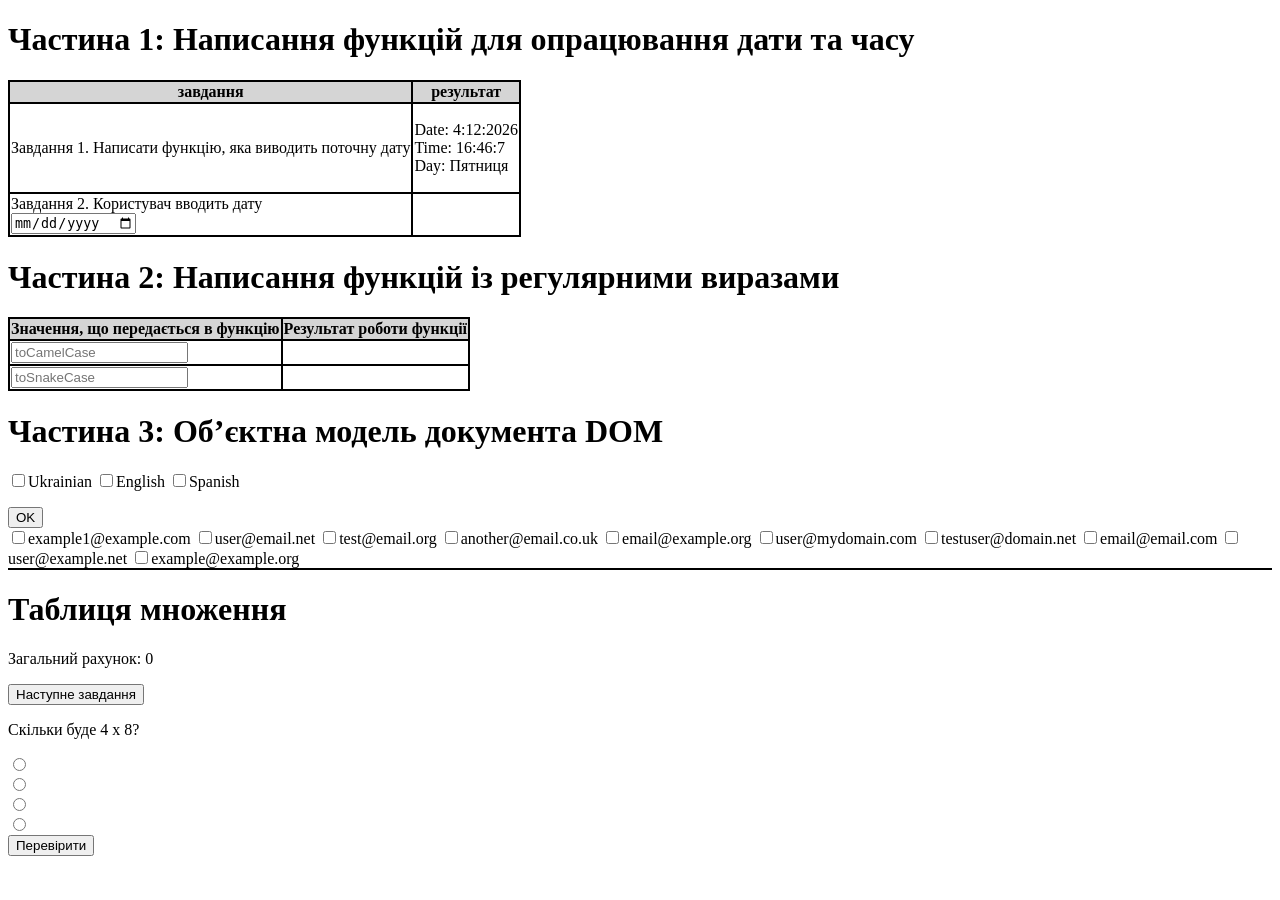
<file: web/lab 4/index.html>
<!DOCTYPE html>
<html lang="en">
<head>
    <meta charset="UTF-8">
    <title>lab 4</title>
    <style>
        table{
            border: 2px solid black;
            border-collapse: collapse;
        }
        th,td,tr{
            border: 2px solid black;
        }
        th{
            background-color: rgba(212, 212, 212, 0.973);
        }
        .resultDiv{
            border: 1px solid black;
        }
    </style>
</head>
<body>
    <h1>Частина 1: Написання функцій для опрацювання дати та часу</h1>
    <table>
        <thead>
            <tr>
                <th>завдання</th>
                <th>результат</th>
            </tr>
        </thead>
        <tbody>
            <tr>
                <td>Завдання 1. Написати функцію, яка виводить поточну дату</td>
                <td><p id="function1"></p></td>
            </tr>
            <tr>
                <td>Завдання 2. Користувач вводить 
                    дату<br>
                    <input type="date">
                </td>
                <td><p id="function2"></p></td>
            </tr>
        </tbody>
    </table>
    <h1>Частина 2: Написання функцій із регулярними виразами</h1>
    <table>
        <thead>
            <tr>
                <th>Значення, що передається в функцію</th>
                <th>Результат роботи функції</th>
            </tr>
        </thead>
        <tbody>
            <tr>
                <td><input type="text" placeholder="toCamelCase"></td>
                <td><p id="result1"></p></td>
            </tr>
            <tr>
                <td><input type="text" placeholder="toSnakeCase"></td>
                <td><p id="result2"></p></td>
            </tr>
        </tbody>
    </table>
    <h1>Частина 3: Об’єктна модель документа DOM</h1>
    <div id="conteiner1">
        <input data-type="ua" type="checkbox" name="Uk"><label for="Uk">Ukrainian</label>
        <input data-type="en" type="checkbox" name="En"><label for="En">English</label>
        <input data-type="sp" type="checkbox" name="Sp"><label for="Sp">Spanish</label>
        <p id="result3"></p>
        <button id="bth">OK</button>
    </div>
    <div id="conteiner2">
        <input type="checkbox" name="email1"><label for="email1">example1@example.com</label>
        <input type="checkbox" name="email2"><label for="email2">user@email.net</label>
        <input type="checkbox" name="email3"><label for="email3">test@email.org</label>
        <input type="checkbox" name="email4"><label for="email4">another@email.co.uk</label>
        <input type="checkbox" name="email5"><label for="email5">email@example.org</label>
        <input type="checkbox" name="email6"><label for="email6">user@mydomain.com</label>
        <input type="checkbox" name="email7"><label for="email7">testuser@domain.net</label>
        <input type="checkbox" name="email8"><label for="email8">email@email.com</label>
        <input type="checkbox" name="email9"><label for="email9">user@example.net</label>
        <input type="checkbox" name="email10"><label for="email10">example@example.org</label>
        <div class="resultDiv"></div>
    </div>

    <div>
        <h1>Таблиця множення</h1>
        <p id="score">Загальний рахунок: 0</p>
        <button id="nextTask">Наступне завдання</button>
        <p id="task"></p>
        <form id="answerForm">
            <input type="radio" name="answer" value="1" id="option1"><label for="option1" id="label1"></label><br>
            <input type="radio" name="answer" value="2" id="option2"><label for="option2" id="label2"></label><br>
            <input type="radio" name="answer" value="3" id="option3"><label for="option3" id="label3"></label><br>
            <input type="radio" name="answer" value="4" id="option4"><label for="option4" id="label4"></label><br>
            <button type="submit">Перевірити</button>
        </form>
        <p id="result"></p>
    </div>
    <script src="app.js"></script>
    <script src="index3.js"></script>
    <script src="index.js"></script>
    <script src="index2.js"></script>
</body>
</html>
</file>
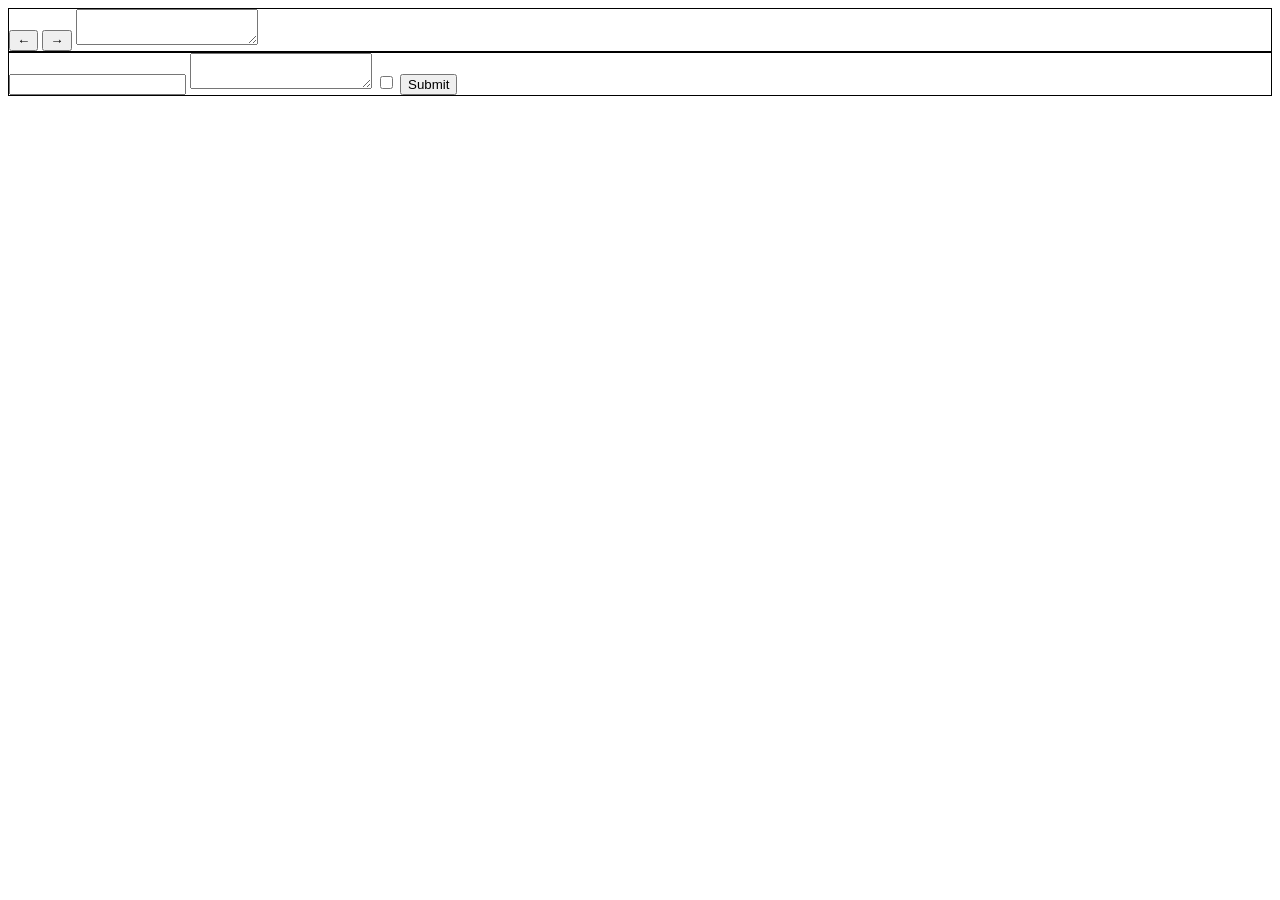
<file: web/lab 6/index.html>
<!DOCTYPE html>
<html lang="en">
<head>
    <meta charset="UTF-8">
    <meta name="viewport" content="width=device-width, initial-scale=1.0">
    <title>Document</title>
</head>
<body>
    <div style="border: 1px solid black;">
        <button id="prevBtn">&larr;</button>
        <button id="nextBtn">&rarr;</button>
        <textarea id="dataTextArea"></textarea>
    </div>
    <div style="border: 1px solid black;">
        <form id="myForm">
            <input type="text" id="textInput">
            <textarea id="textAreaInput"></textarea>
            <input type="checkbox" id="checkBoxInput">
            <input type="submit" value="Submit">
        </form>
    </div>
    <div id="student">

    </div>
    <script src="index.js"></script>
</body>
</html>
</file>
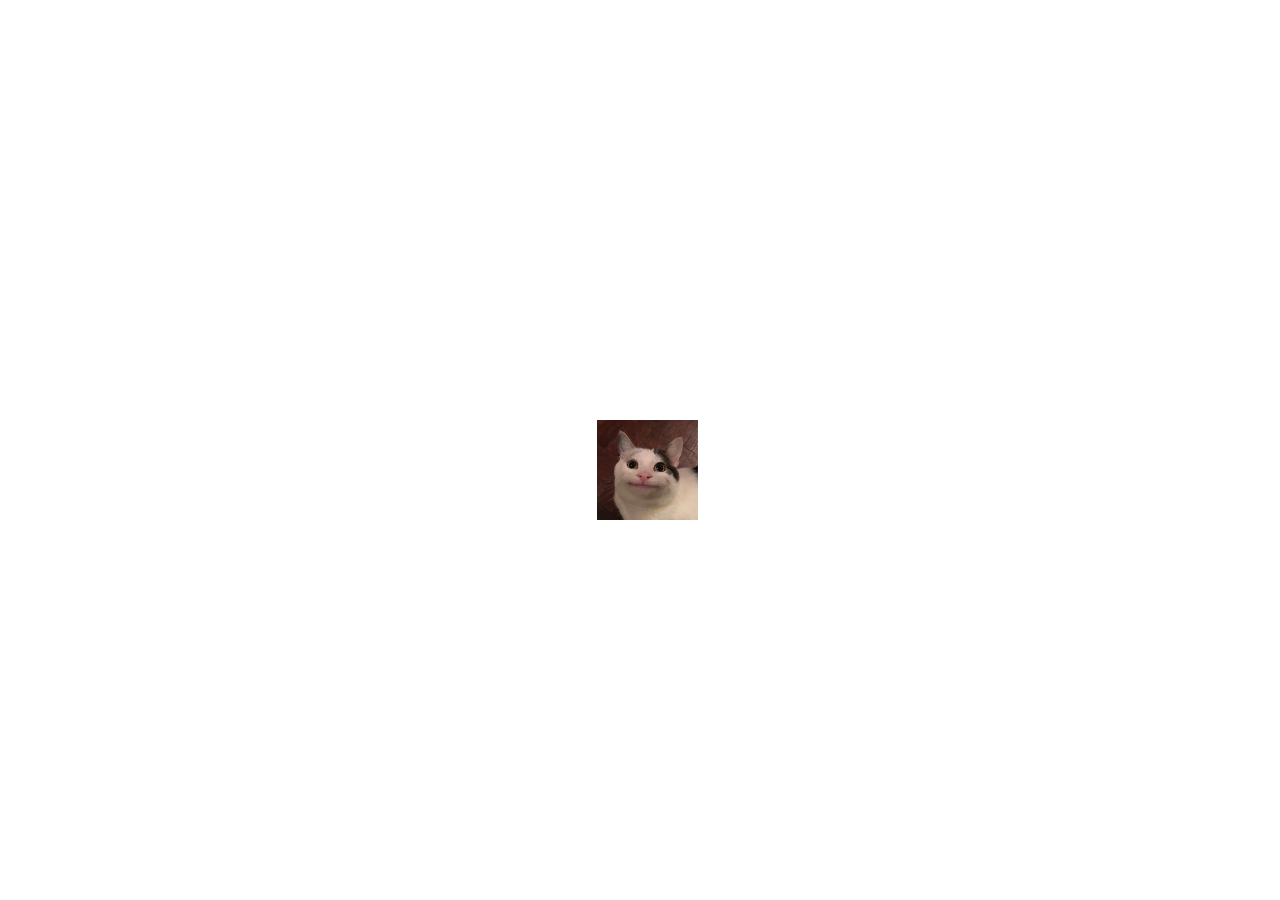
<file: Іванна/lab 2/index.html>
<!DOCTYPE html>
<html>
<head>
    <title>Lab 2</title>
</head>
<body>
    <img id="cat" src="cat.jpg" alt="cat" height="100" style="position: absolute;">
    <script src="index.js"></script>
</body>
</html>
</file>
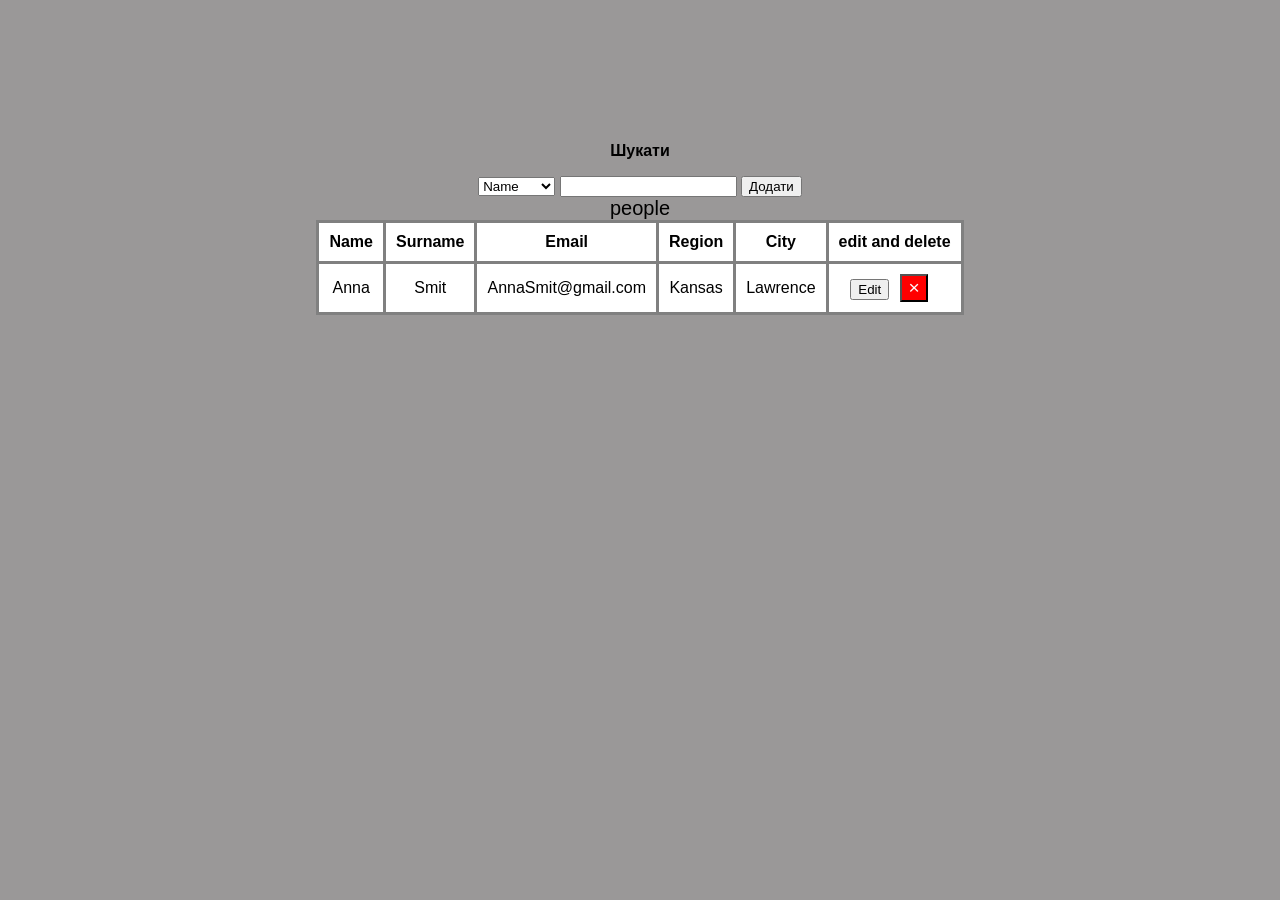
<file: Іванна/lab 3/index.html>
<!DOCTYPE html>
<html>
<head>
    <title>Lab 3</title>
    <link rel="stylesheet" href="index.css">
</head>
<body>
    <div class="bd-1">
        <div>
            <p class="md-2">Шукати</p>
            <select name="catalog" id="catalog">
                <option value="1">Name</option>
                <option value="2">Surname</option>
                <option value="3">Email</option>
                <option value="4">Region</option>
                <option value="5">City</option>
            </select>
            <input id="sort" type="text">
            <button id="create">Додати</button>
        </div>
    </div>
    <div>
        <dialog>
            <div class="fff">
                <p class="md">Створити новий <br> елемент</p>
                <input type="text" id="input1" placeholder="name" required>
                <input type="text" id="input2" placeholder="Surname" required>
                <input type="email"id="input3" placeholder="email" required>
                <input type="text" id="input4" placeholder="Region" required>
                <input type="text" id="input5" placeholder="City" required>
                <button class="BtnClose" id="close" type="submit">&times;</button>
                <div>
                    <button class="BtnCheck" id="createPeople" type="submit">&check;</button>
                    <button id="exit">скасувати</button>
                </div>
            </div>
        </dialog>
    </div>
    <dialog id="menu">
        <div class="fff">
            <p class="md">Змінити елемент</p>
            <input type="text" id="edit1"  placeholder="name">
            <input type="text" id="edit2"   placeholder="Surname">
            <input type="email"id="edit3"   placeholder="email">
            <input type="text" id="edit4"   placeholder="Region">
            <input type="text" id="edit5"   placeholder="City">
            <button class="BtnClose" onclick="menu.close()">&times;</button>
            <div>
                <button class="BtnCheck" id="BtnEdit">&check;</button>
                <button onclick="menu.close()">скасувати</button>
            </div>
        </div>
    </dialog>
    <div class="Tbl">
        <table id="Tbl">
        </table>
    </div>
    <script src="index.js"></script>
</body>
</html>
</file>
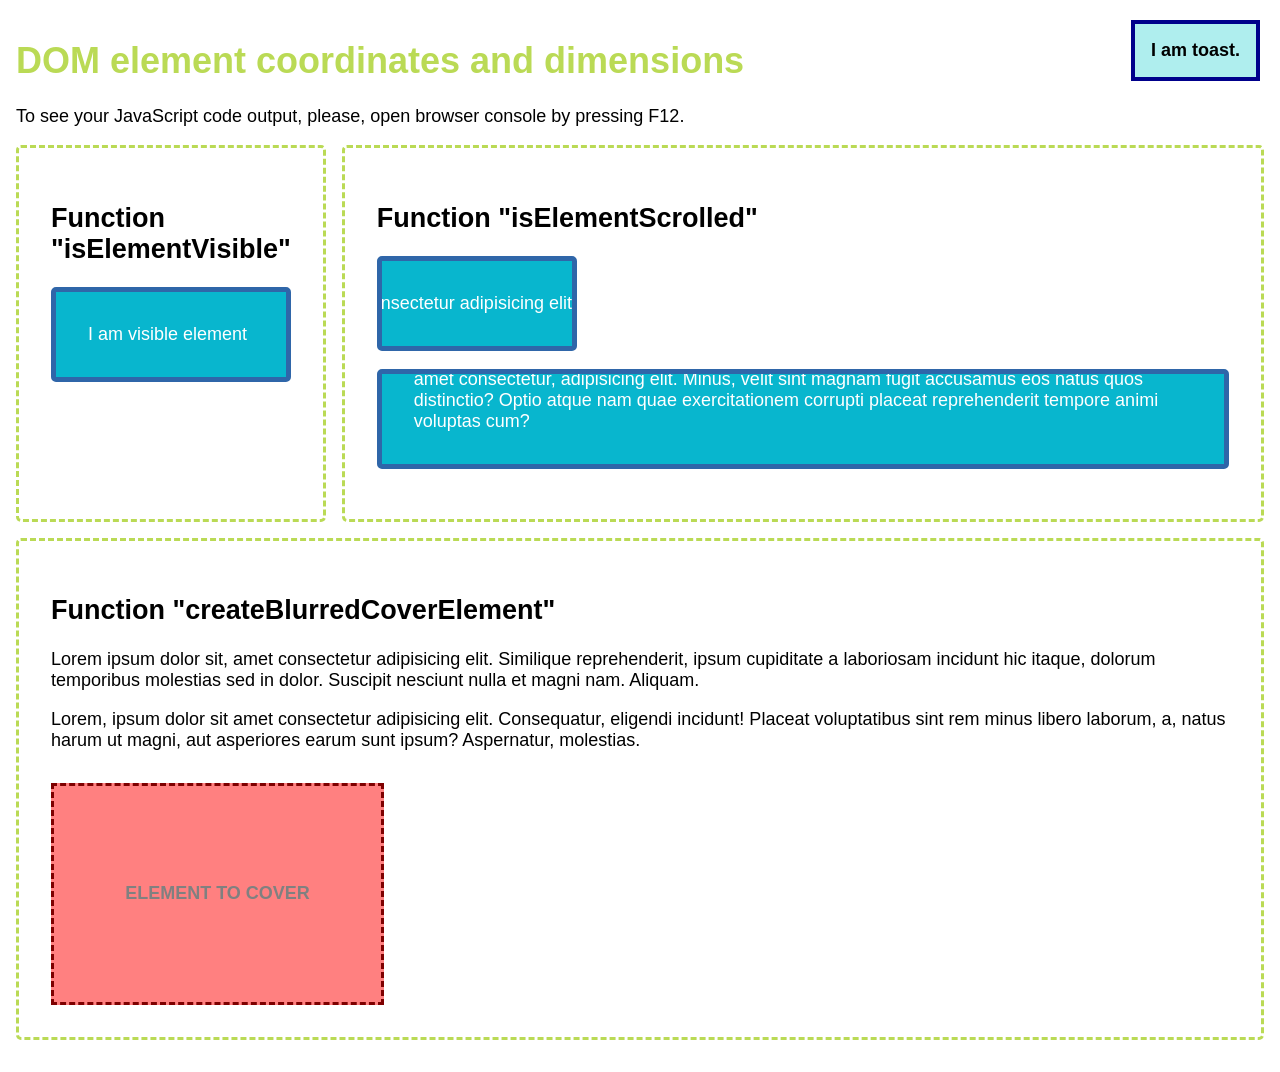
<file: web/dom-element-coordinates-and-dimensions-main/dom-element-coordinates-and-dimensions-main/src/index.html>
<!DOCTYPE html>
<html lang="en-US" dir="ltr">

<head>
    <title>Basic HTML page</title>
    <meta charset="UTF-8">
    <link rel="icon" type="image/x-icon" href="images/favicon.ico">
    <link rel="stylesheet" href="style.css">
</head>

<body>
    <h1>DOM element coordinates and dimensions</h1>

    <p>To see your JavaScript code output, please, open browser console by pressing F12.
    </p>

    <div class="tasks-row">
        <section class="code-section">
            <h2>Function "isElementVisible"</h2>

            <p class="element-for-testing visible-element">I am visible element</p>
        </section>

        <section class="code-section">
            <h2>Function "isElementScrolled"</h2>

            <p class="element-for-testing scrolled-element-horizontal">
                Lorem ipsum dolor sit amet consectetur adipisicing elit. Sint accusantium voluptatem veniam tempora.
                Porro ipsum exercitationem magnam? Commodi modi sint itaque rem voluptates? Nulla architecto quaerat
                sed, facilis optio fugit?
            </p>

            <p class="element-for-testing scrolled-element-vertical">
                Lorem ipsum dolor sit amet consectetur adipisicing elit. Sint accusantium voluptatem veniam tempora.
                Porro ipsum exercitationem magnam? Commodi modi sint itaque rem voluptates? Nulla architecto quaerat
                sed, facilis optio fugit?
                Lorem ipsum dolor sit amet consectetur, adipisicing elit. Minus, velit sint magnam fugit accusamus eos
                natus quos distinctio? Optio atque nam quae exercitationem corrupti placeat reprehenderit tempore animi
                voluptas cum?
                Lorem ipsum dolor sit amet consectetur, adipisicing elit. Minus, velit sint magnam fugit accusamus eos
                natus quos distinctio? Optio atque nam quae exercitationem corrupti placeat reprehenderit tempore animi
                voluptas cum?
                Lorem ipsum dolor sit amet consectetur, adipisicing elit. Minus, velit sint magnam fugit accusamus eos
                natus quos distinctio? Optio atque nam quae exercitationem corrupti placeat reprehenderit tempore animi
                voluptas cum?
                Lorem ipsum dolor sit amet consectetur, adipisicing elit. Minus, velit sint magnam fugit accusamus eos
                natus quos distinctio? Optio atque nam quae exercitationem corrupti placeat reprehenderit tempore animi
                voluptas cum?
                Lorem ipsum dolor sit amet consectetur, adipisicing elit. Minus, velit sint magnam fugit accusamus eos
                natus quos distinctio? Optio atque nam quae exercitationem corrupti placeat reprehenderit tempore animi
                voluptas cum?
            </p>
        </section>
    </div>

    <div>
        <section class="code-section">
            <h2>Function "createBlurredCoverElement"</h2>
            <p>Lorem ipsum dolor sit, amet consectetur adipisicing elit. Similique reprehenderit, ipsum cupiditate a
                laboriosam incidunt hic itaque, dolorum temporibus molestias sed in dolor. Suscipit nesciunt nulla et
                magni nam. Aliquam.</p>
            Lorem, ipsum dolor sit amet consectetur adipisicing elit. Consequatur, eligendi incidunt! Placeat
            voluptatibus sint rem minus libero laborum, a, natus harum ut magni, aut asperiores earum sunt ipsum?
            Aspernatur, molestias.

            <div class="element-to-cover">ELEMENT TO COVER</div>
        </section>
    </div>

    <script type="module">
        console.clear();

        import { isElementVisible } from './isElementVisible.js';

        // isElementVisible
        let visibleElement = document.querySelector('.visible-element');
        let hiddenElement = document.createElement('p');
        console.log('isElementVisible(visibleElement): ', isElementVisible(visibleElement));
        console.log('isElementVisible(hiddenElement): ', isElementVisible(hiddenElement));
        console.log('isElementVisible(null): ', isElementVisible(null));
        console.log('isElementVisible(undefined): ', isElementVisible());
    </script>

    <script type="module">
        import { isElementScrolled } from './isElementScrolled.js';

        // isElementScrolled
        let scrolledElementHorizontal = document.querySelector('.scrolled-element-horizontal');
        scrolledElementHorizontal.scrollBy(274, 0);
        let scrolledElementVertical = document.querySelector('.scrolled-element-vertical');
        scrolledElementVertical.scrollBy(0, 308);

        console.log('isElementScrolled(scrolledElementHorizontal): ', isElementScrolled(scrolledElementHorizontal));
        console.log('isElementScrolled(scrolledElementVertical): ', isElementScrolled(scrolledElementVertical));
        console.log('isElementScrolled(null): ', isElementScrolled(null));
        console.log('isElementScrolled(null): ', isElementScrolled(null));
        console.log('isElementScrolled(undefined): ', isElementScrolled());
    </script>

    <script type="module">
        import { getPageData } from './getPageData.js';

        // getPageData
        console.log('getPageData(): ', getPageData());
    </script>

    <script type="module">
        import { createToast } from './createToast.js';

        let element = document.createElement('span');
        element.textContent = 'I am toast.';

        let toastElement = createToast(element);

        document.body.append(toastElement);
    </script>

    <script type="module">
        import { createBlurredCoverElement } from './createBlurredCoverElement.js';

        let element = document.querySelector('.element-to-cover');
        let coverElement = createBlurredCoverElement(element);

        document.body.append(coverElement);
    </script>
</body>

</html>
</file>
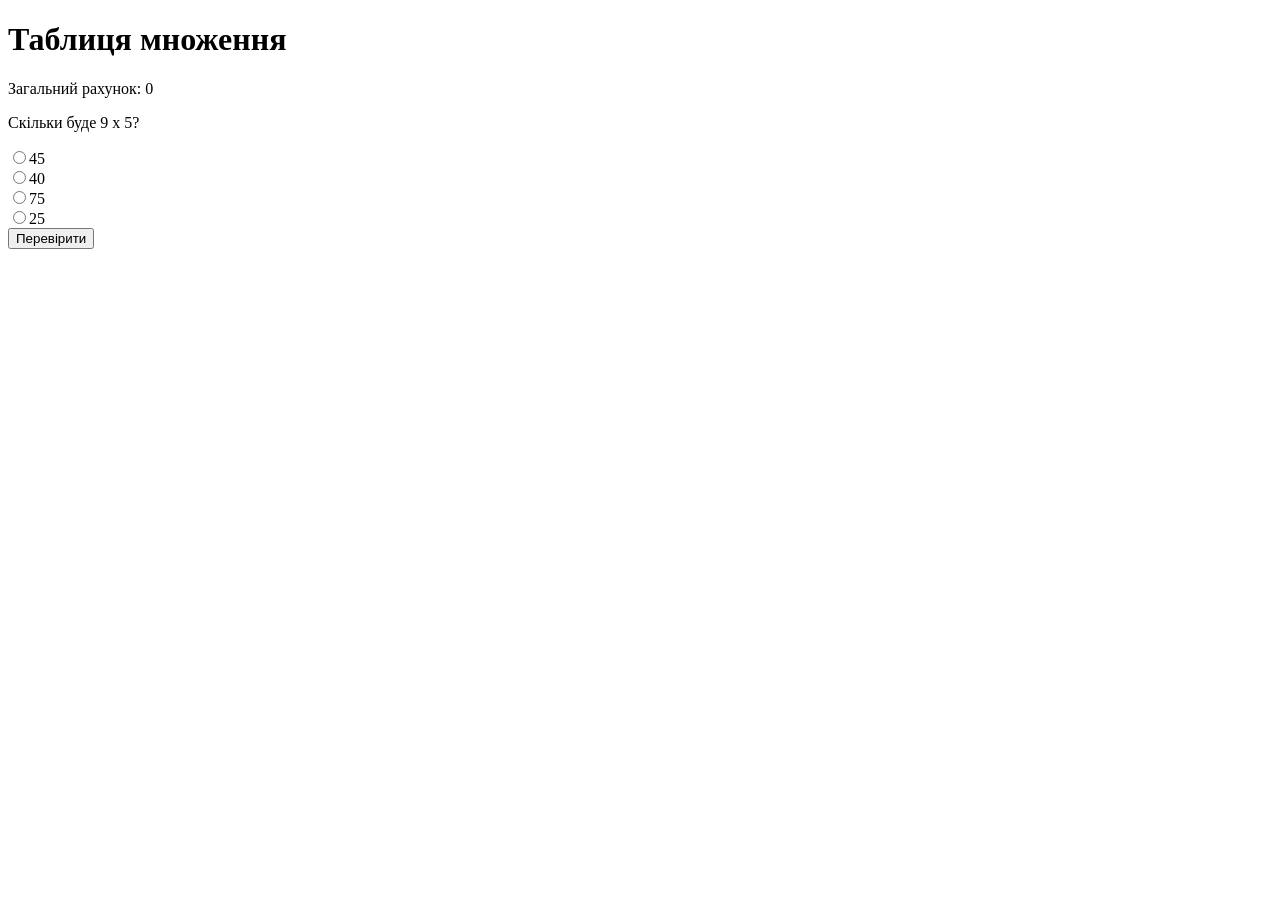
<file: web/lab 4/game.html>
<!DOCTYPE html>
<html lang="en">
<head>
    <meta charset="UTF-8">
    <meta name="viewport" content="width=device-width, initial-scale=1.0">
    <title>Game</title>
</head>
<body>
    <div>
        <h1>Таблиця множення</h1>
        <p id="score">Загальний рахунок: 0</p>
        <button id="nextTask">Наступне завдання</button>
        <p id="task"></p>
        <form id="answerForm">
            <input type="radio" name="answer" value="1" id="option1"><label for="option1" id="label1"></label><br>
            <input type="radio" name="answer" value="2" id="option2"><label for="option2" id="label2"></label><br>
            <input type="radio" name="answer" value="3" id="option3"><label for="option3" id="label3"></label><br>
            <input type="radio" name="answer" value="4" id="option4"><label for="option4" id="label4"></label><br>
            <button type="submit">Перевірити</button>
        </form>
        <p id="result"></p>
    </div>
    <script src="gameApp.js"></script>
</body>
</html>
</file>
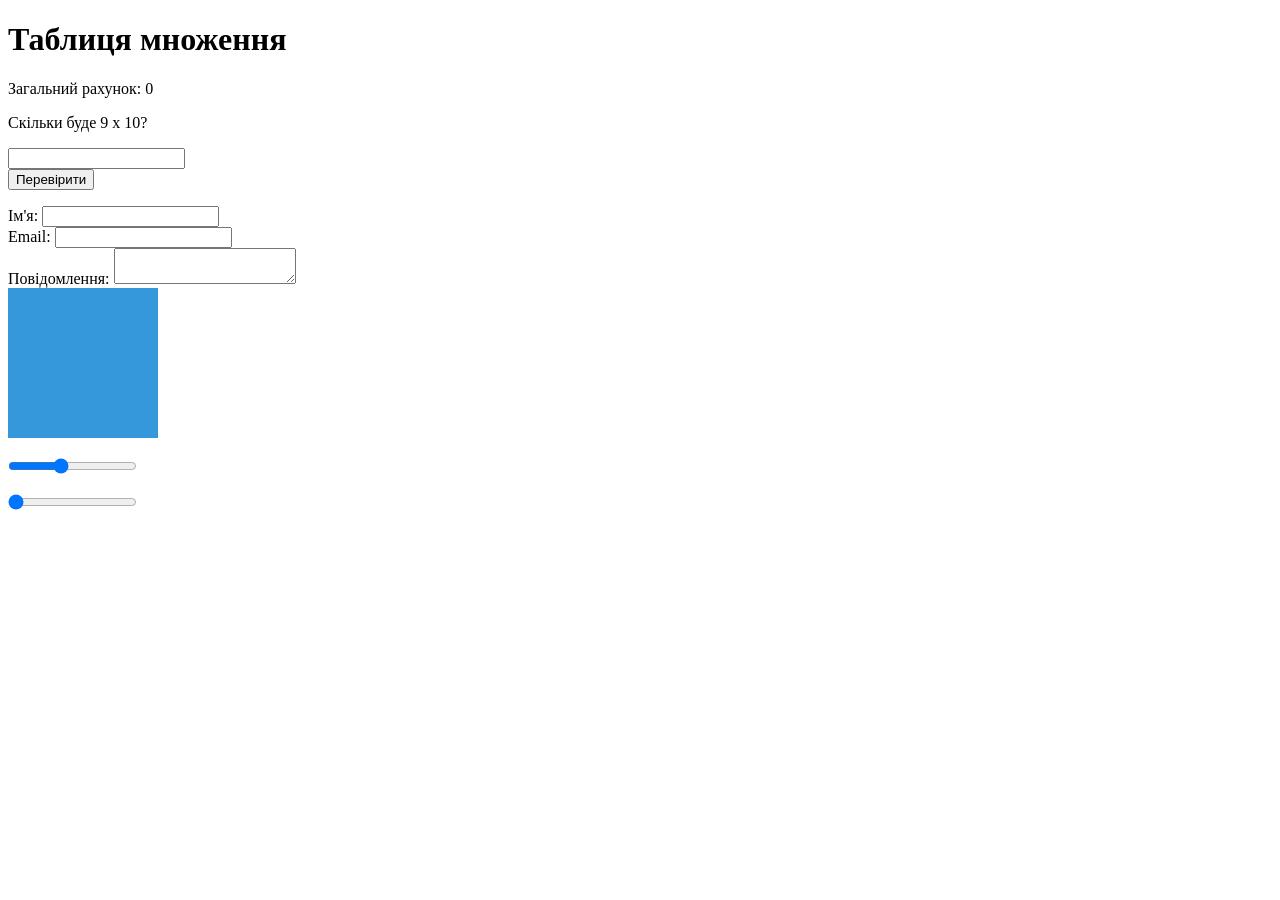
<file: web/lab 4/index2.html>
<!DOCTYPE html>
<html lang="en">
<head>
    <meta charset="UTF-8">
    <meta name="viewport" content="width=device-width, initial-scale=1.0">
    <style>
        section.active {
            background-color: lightblue;
        }
        .block {
            width: 150px;
            height: 150px;
            background-color: #3498db;
            transform-origin: center;
            transform: rotate(0deg);
            transition: transform 0.3s;
        }

        input[type="range"] {
            display: block;
            margin: 20px 0;
        }

    </style>
    <title>Document</title>
</head>
<body>
    <div>
        <h1>Таблиця множення</h1>
        <p id="score">Загальний рахунок: 0</p>
        <button id="nextTask">Наступне завдання</button>
        <p id="task"></p>
        <form id="answerForm">
            <input type="number" name="userAnswer"  id="answer"><label for="answer" id="label1"></label><br>
            <button type="submit">Перевірити</button>
        </form>
        <p id="result"></p>
    </div>

    <div>
        <form id="myForm">
            <section>
                <label for="name">Ім'я:</label>
                <input type="text" id="name" name="name">
            </section>
            <section>
                <label for="email">Email:</label>
                <input type="email" id="email" name="email">
            </section>
            <section>
                <label for="message">Повідомлення:</label>
                <textarea id="message" name="message"></textarea>
            </section>
        </form>
    </div>
    <div>
        <div class="block" id="resizeRotateBlock"></div>
        <input type="range" id="sizeRange" min="50" max="300" step="10" value="150">
        <input type="range" id="rotateRange" min="0" max="360" step="10" value="0">
    </div>
    <script src="static/app2.js"></script>
    <script src="static/index.js"></script>
    <script src="static/index2.js"></script>
</body>
</html>
</file>
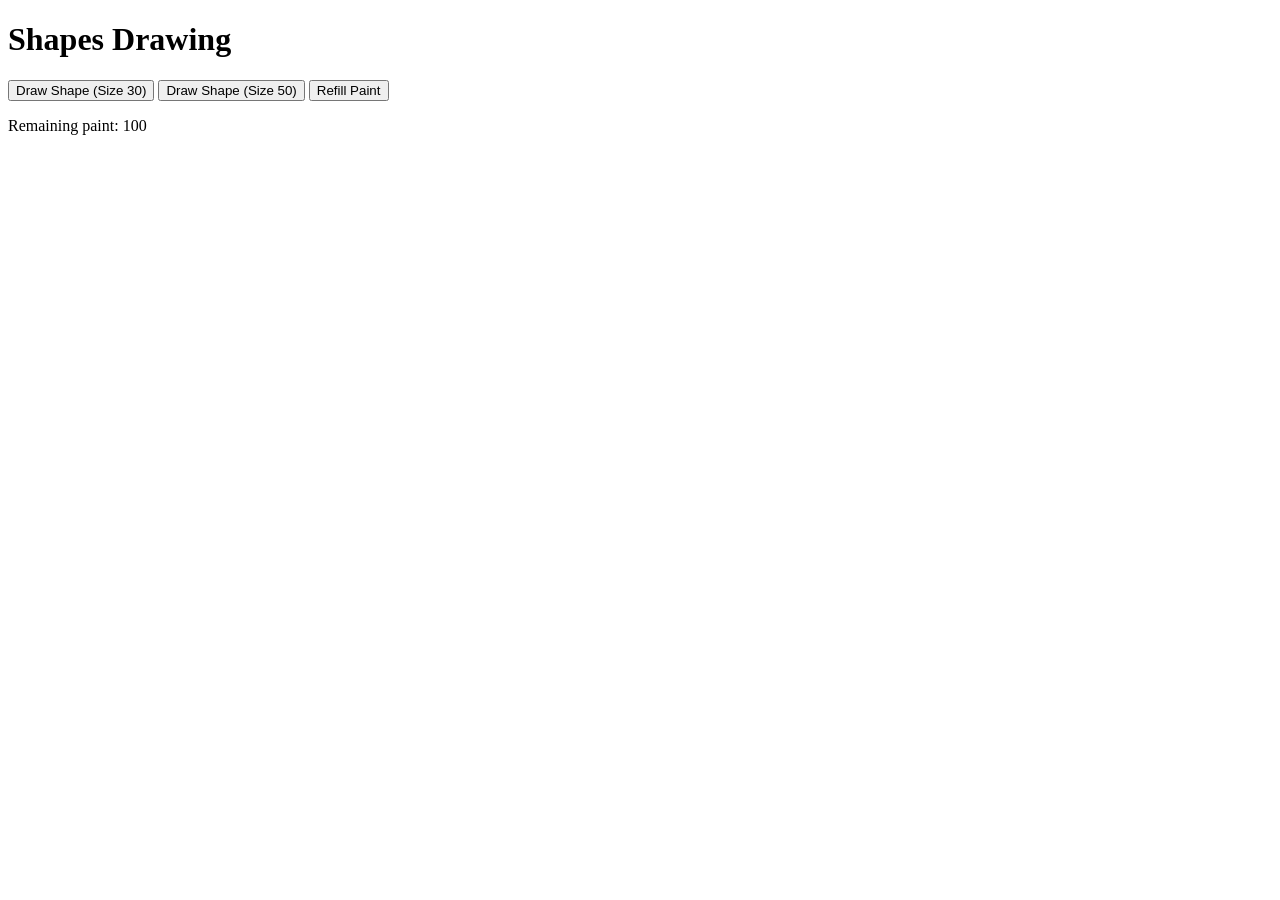
<file: web/lab 6/static.html>
<!DOCTYPE html>
<html>
<head>
    <title>Shapes Drawing</title>
    <script>
        class Shape {
            static total = 100;

            constructor(a) {
                this.a = a;
            }

            static fill() {
                Shape.total = 100;
                console.log('Paint refilled to 100%.');
            }

            draw() {
                if (Shape.total >= this.a) {
                    console.log(`Drawing a shape of size ${this.a} with color quantity ${this.a}.`);
                    Shape.total -= this.a;
                    document.getElementById('log').innerHTML += `Drawing a shape of size ${this.a} with color quantity ${this.a}.<br>`;
                } else {
                    console.log('Not enough paint to draw this shape.');
                    document.getElementById('log').innerHTML += 'Not enough paint to draw this shape.<br>';
                }
            }
        }

        // Функції для взаємодії з класом Shape через кнопки
        function drawShape(size) {
            const shape = new Shape(size);
            shape.draw();
            document.getElementById('remainingPaint').innerHTML = `Remaining paint: ${Shape.total}`;
        }

        function fillPaint() {
            Shape.fill();
            document.getElementById('remainingPaint').innerHTML = 'Remaining paint: 100';
        }
    </script>
</head>
<body>
    <h1>Shapes Drawing</h1>
    <button onclick="drawShape(30)">Draw Shape (Size 30)</button>
    <button onclick="drawShape(50)">Draw Shape (Size 50)</button>
    <button onclick="fillPaint()">Refill Paint</button>
    <div id="log"></div>
    <p id="remainingPaint">Remaining paint: 100</p>
</body>
</html>
</file>
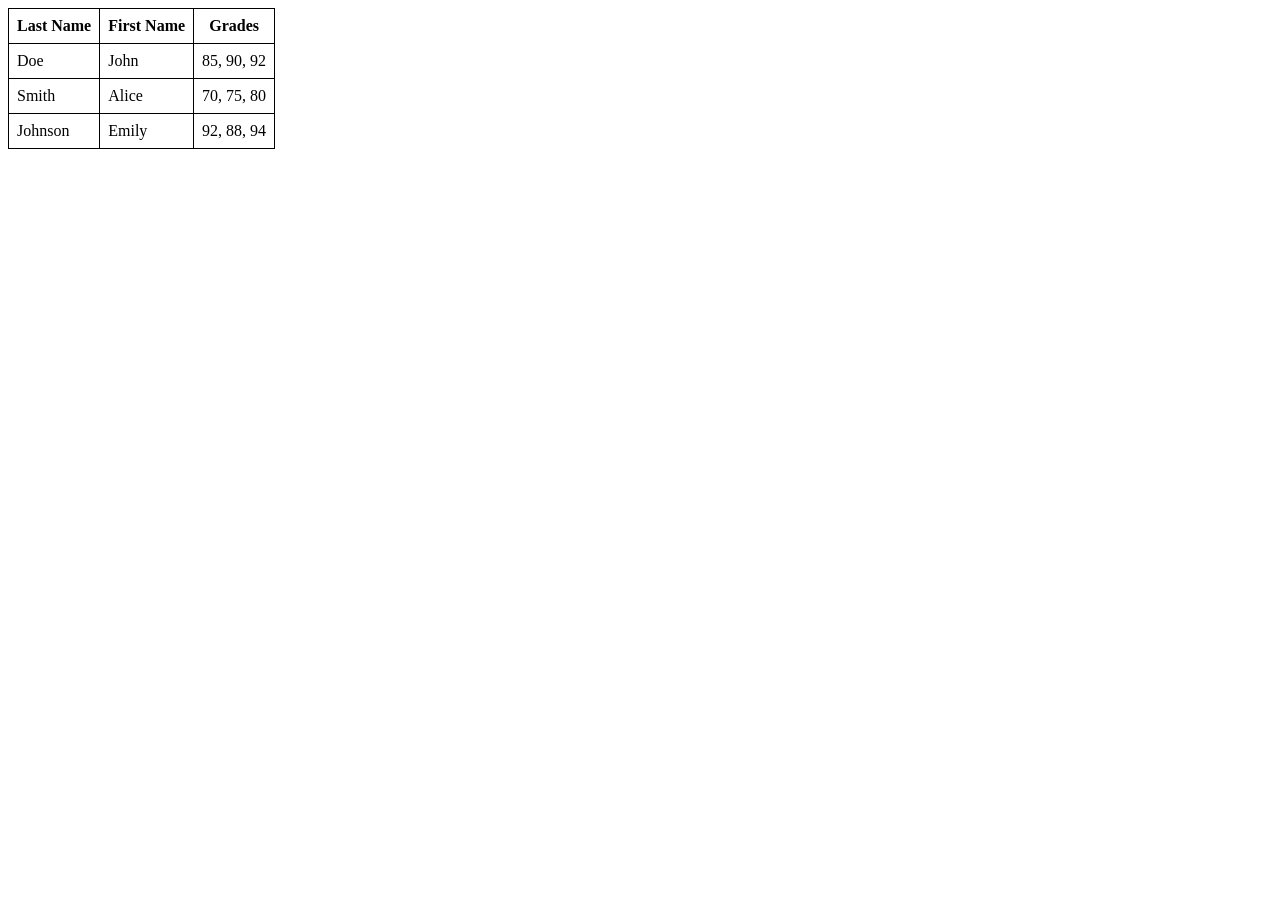
<file: web/lab 6/student.html>
<!DOCTYPE html>
<html>
<head>
    <title>Students Table</title>
    <style>
        table {
            border-collapse: collapse;
        }
        th, td {
            border: 1px solid black;
            padding: 8px;
        }
    </style>
</head>
<body>
    <div id="studentTable"></div>

    <script>
        class Student {
            constructor(lastName, firstName, grades) {
                this.lastName = lastName;
                this.firstName = firstName;
                this.grades = grades;
            }
        }

        class ListOfStudents {
            constructor(students) {
                this.students = students;
            }

            getTableList() {
                let table = "<table><tr><th>Last Name</th><th>First Name</th><th>Grades</th></tr>";
                for (let student of this.students) {
                    table += `<tr><td>${student.lastName}</td><td>${student.firstName}</td><td>${student.grades.join(', ')}</td></tr>`;
                }
                table += "</table>";
                return table;
            }
        }

        class StylesTable extends ListOfStudents {
            constructor(students) {
                super(students);
            }

            getStyles() {
                return "table { border-collapse: collapse; } th, td { border: 1px solid black; padding: 8px; }";
            }

            getTableList() {
                let tableWithStyles = super.getTableList();
                return `<style>${this.getStyles()}</style>${tableWithStyles}`;
            }

            getAvg() {
                for (let student of this.students) {
                    let sum = student.grades.reduce((acc, val) => acc + val, 0);
                    let avg = sum / student.grades.length;
                    student.avgGrade = avg.toFixed(2);
                }
            }

            getTotalAvg() {
                let totalSum = 0;
                let totalStudents = this.students.length;
                for (let student of this.students) {
                    totalSum += parseFloat(student.avgGrade);
                }
                return (totalSum / totalStudents).toFixed(2);
            }
        }

        // Приклад використання класів:

        const students = [
            new Student('Doe', 'John', [85, 90, 92]),
            new Student('Smith', 'Alice', [70, 75, 80]),
            new Student('Johnson', 'Emily', [92, 88, 94])
        ];

        const styledTable = new StylesTable(students);
        document.getElementById('studentTable').innerHTML = styledTable.getTableList(); // Додавання таблиці до HTML

        styledTable.getAvg(); // Розрахунок середніх оцінок кожного студента
        console.log(styledTable.getTotalAvg()); // Виведення загального середнього балу групи
    </script>
</body>
</html>
</file>
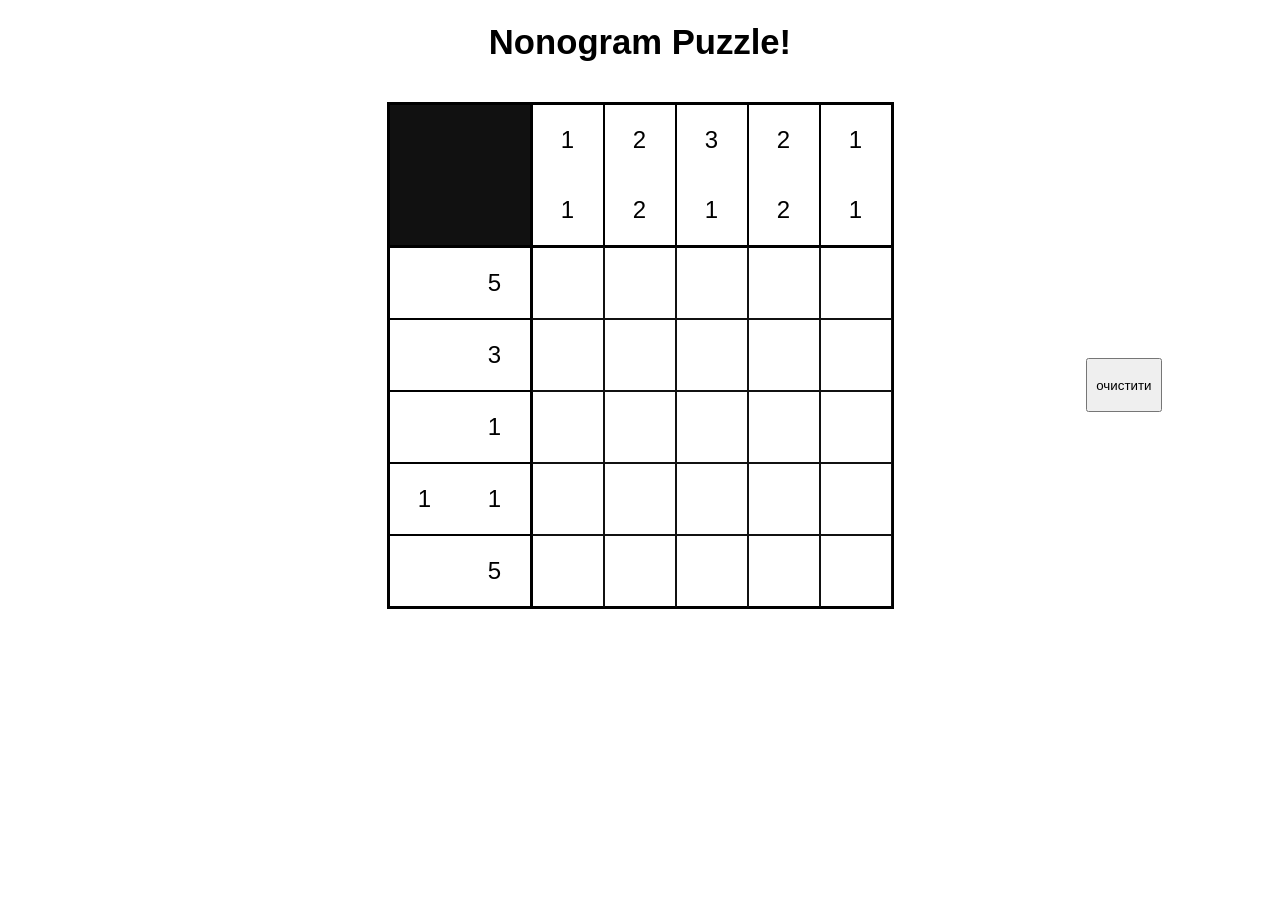
<file: web/lab 7/nonograms.html>
<!DOCTYPE HTML>
<html>
  <head>
    <title>Lab 7: Nonograms!</title>
    <meta charset="UTF-8">
    <meta name="viewport" content="width=device-width, initial-scale=1.0">
    <link href="nonograms.css" type="text/css" rel="stylesheet">
    <script src="nonograms.js"></script>
  </head>
  <body>
    <h1>Nonogram Puzzle!</h1>
    <div id="puzzle" class="five">
      <div id="empty-square"></div>
      <div id="top-nums">
        <div>
          <div class="col-num-box vertical-divider">1</div>
          <div class="col-num-box">2</div>
          <div class="col-num-box">3</div>
          <div class="col-num-box">2</div>
          <div class="col-num-box thick-right-border">1</div>
        </div>
        <div>
          <div class="col-num-box vertical-divider">1</div>
          <div class="col-num-box">2</div>
          <div class="col-num-box">1</div>
          <div class="col-num-box">2</div>
          <div class="col-num-box thick-right-border">1</div>
        </div>
      </div>
      <div id="left-nums">
        <div class="left-row thick-top-border">
          <div class="row-num-box">5</div>
        </div>
        <div class="left-row">
          <div class="row-num-box">3</div>
        </div>
        <div class="left-row">
          <div class="row-num-box">1</div>
        </div>
        <div class="left-row">
          <div class="row-num-box">1</div>
          <div class="row-num-box">1</div>
        </div>
        <div class="left-row horizontal-divider">
          <div class="row-num-box">5</div>
        </div>
      </div>
      <div id="grid">
        <div class="box clear thick-top-border vertical-divider"></div>
        <div class="box thick-top-border"></div>
        <div class="box thick-top-border"></div>
        <div class="box thick-top-border"></div>
        <div class="box thick-top-border"></div>
        <div class="box clear vertical-divider"></div>
        <div class="box"></div>
        <div class="box"></div>
        <div class="box"></div>
        <div class="box"></div>
        <div class="box clear vertical-divider"></div>
        <div class="box"></div>
        <div class="box"></div>
        <div class="box"></div>
        <div class="box"></div>
        <div class="box clear vertical-divider"></div>
        <div class="box"></div>
        <div class="box"></div>
        <div class="box"></div>
        <div class="box"></div>
        <div class="box clear horizontal-divider vertical-divider"></div>
        <div class="box horizontal-divider"></div>
        <div class="box horizontal-divider"></div>
        <div class="box horizontal-divider"></div>
        <div class="box horizontal-divider"></div>
      </div>
    </div>
    <button id="Btn">очистити</button>
    <dialog id="dialog">
      <p>Ви впевнені?</p>
      <button data-dialog="true">так</button>
      <button data-dialog="false">ні</button>
    </dialog>
  </body>
</html>
</file>
<file: Іванна/lab 3/index.css>
dialog{
  z-index: 100;
 }

tables,th,td{
    border: 3px solid grey;
    text-align:center;
    
  } 
  
  th,td{
     padding:10px;
  }
  caption{
    font-size:20px;
    color:rgb(0, 0, 0);
    font-weight: 530;
  }
 table{
border-collapse: collapse;
  background-color: rgb(255, 255, 255);
 }
 .bd-1{
  display: flex;
  justify-content: center;
  margin-top: 10%;
 }
 body{
  background-color: rgb(154, 152, 152);
  font-family: arial;
 }

 th.i{
  cursor: pointer;
 }

 .BtnDelete{
  background-color: red;
  font-size: 1.2rem;
  color: rgb(253, 253, 253);
  font-weight: 300;
 }
 .BtnClose{
  background-color: red;
  font-size: 1.2rem;
  color: rgb(253, 253, 253);
  font-weight: 300;
  position: absolute;
  margin-top: -85%;
  margin-left: 77%;
 }
 
 .BtnCheck{
  background-color: rgb(9, 189, 9);
  font-size: 0.8rem;
  color: rgb(253, 253, 253);
  font-weight: 300;
 }
 button{
  cursor: pointer;
 }
 p.md{
  z-index: 200;
  font-weight: bold;
  text-align: center;
 }
 p.md-2{
  text-align: center;
  font-weight: bold;
  color: rgb(0, 0, 0);
 }

 .BtnEdit{
  position: relative;
  left: -10%;
  bottom: 10%;
 }

 .Tbl{
  display: flex;
  justify-content: center;
 }

 .fff{
  display: flex;
  flex-direction: column;
  justify-content: center;
 }

 .fff div{
  display: flex;
  justify-content: center;
 }
</file>
<file: web/dom-element-coordinates-and-dimensions-main/dom-element-coordinates-and-dimensions-main/src/style.css>
* {
    box-sizing: border-box;
}

body {
    height: 100%;
    font-family: Arial, Helvetica, sans-serif;
    font-size: 18px;
    margin: 0;
    padding: 1rem;
}

h1 {
    color: #bada55;
}

.code-section {
    padding: 2rem;
    margin-bottom: 1rem;
    border: 3px dashed #bada55;
    border-radius: 5px;
}

.element-for-testing {
    background-color: #08B6CE;
    color: #fff;
    padding: 2rem;
    border-radius: 5px;
    border: 5px solid #2F66A9;
}

.scrolled-element-horizontal {
    width: 200px;
    overflow: auto;
    white-space: nowrap;
}

.scrolled-element-vertical {
    height: 100px;
    overflow: auto;
}

.tasks-row {
    display: flex;
    gap: 1rem;
}

.toast {
    background-color: #afeeee;
    padding: 1rem;
    font-weight: bold;
    border: 4px solid #00008b;
}

.cover {
    background-color: #fff;
    opacity: 0.5;
    border: 3px dashed #000;
}

.element-to-cover {
    display: flex;
    justify-content: center;
    align-items: center;
    width: 333px;
    height: 222px;
    padding: 1rem;
    margin-top: 2rem;
    text-transform: uppercase;
    font-weight: bold;
    background-color: red;
}
</file>
<file: web/lab 7/nonograms.css>
body {
  font-family: Helvetica, Arial, sans-serif;
  font-size: 10pt;
  text-align: center;
}

h1 {
  font-size: 26pt;
  margin-bottom: 40px;
}

.box {
  border: 1px solid #111;
}

.box:hover {
  box-shadow: 0px 0px 2px 2px #111111;
}

.box, .col-num-box, .row-num-box {
  line-height: 24pt;
}

.box, .col-num-box, #empty-square, #left-nums, #top-nums {
  float: left;
}

.clear, #left-nums, #puzzle {
  clear: both;
}

.col-num-box, #top-nums {
  border-left: 1px solid black;
  border-right: 1px solid black;
}

#empty-square {
  border-top: 3px solid black;
  background-color: #111;
}

.filled {
  background-color: #000;
}

#grid {
  border: 1px solid #000;
  border-right: 2px solid #000;
  display: table;
}

#puzzle {
  display: inline-block;
}

.left-row, .row-num-box {
  float: right;
}

#left-nums, .left-row {
  border-top: 1px solid #000;
  border-bottom: 1px solid #000;
}

#left-nums, #empty-square {
  border-left: 3px solid #000;
}

#top-nums {
  border-top: 3px solid #000;
}

.thick-right-border {
  border-right: 2px solid black;
}

.thick-top-border {
  border-top: 2px solid black;
}

.horizontal-divider {
  border-bottom: 2px solid black;
}

.vertical-divider {
  border-left: 2px solid black;
}

.fifteen .box, .fifteen .col-num-box, .fifteen .row-num-box {
  width: 30px;
  height: 30px;
}

.fifteen #left-nums, .fifteen .left-row {
  width: 100px;
}

.five #left-nums, .five .left-row, .five #empty-square {
  width: 140px;
}

.five .box, .five .col-num-box, .five .row-num-box {
  width: 70px;
  height: 70px;
  line-height: 70px;
}

.five #empty-square {
  height: 140px;
}

.five {
  font-size: 18pt;
}

.ten {
  font-size: 16pt;
}

.fifteen, .twenty {
  font-size: 12pt;
}

.ten #left-nums, .ten .left-row, .ten #empty-square {
  width: 120px;
}

.ten #empty-square {
  height: 120px;
}

.ten .box, .ten .col-num-box, .ten .row-num-box {
  width: 30px;
  height: 30px;
  line-height: 30px;
}

.fifteen #empty-square {
  height: 120px;
  width: 100px;
}

.twenty #left-nums, .twenty .left-row, .twenty #empty-square {
  width: 80px;
}

.twenty .box, .twenty .col-num-box, .twenty .row-num-box {
  width: 20px;
  height: 20px;
  line-height: 20px;
}

.twenty #empty-square {
  height: 80px;
}

.twenty-five #left-nums, .twenty-five .left-row, .twenty-five #empty-square {
  width: 90px;
}

.twenty-five .box, .twenty-five .col-num-box, .twenty-five .row-num-box {
  width: 15px;
  height: 15px;
  line-height: 15px;
}

.twenty-five #empty-square {
  height: 60px;
}

#Btn {
  position: absolute;
  margin: 20% 15%;
  height: 6%;
  width: 6%;
}

dialog {
  border: 1px solid black;
}

.crossed-out {
  background-image: url('x.png');
  background-size: 100%;
}
</file>
